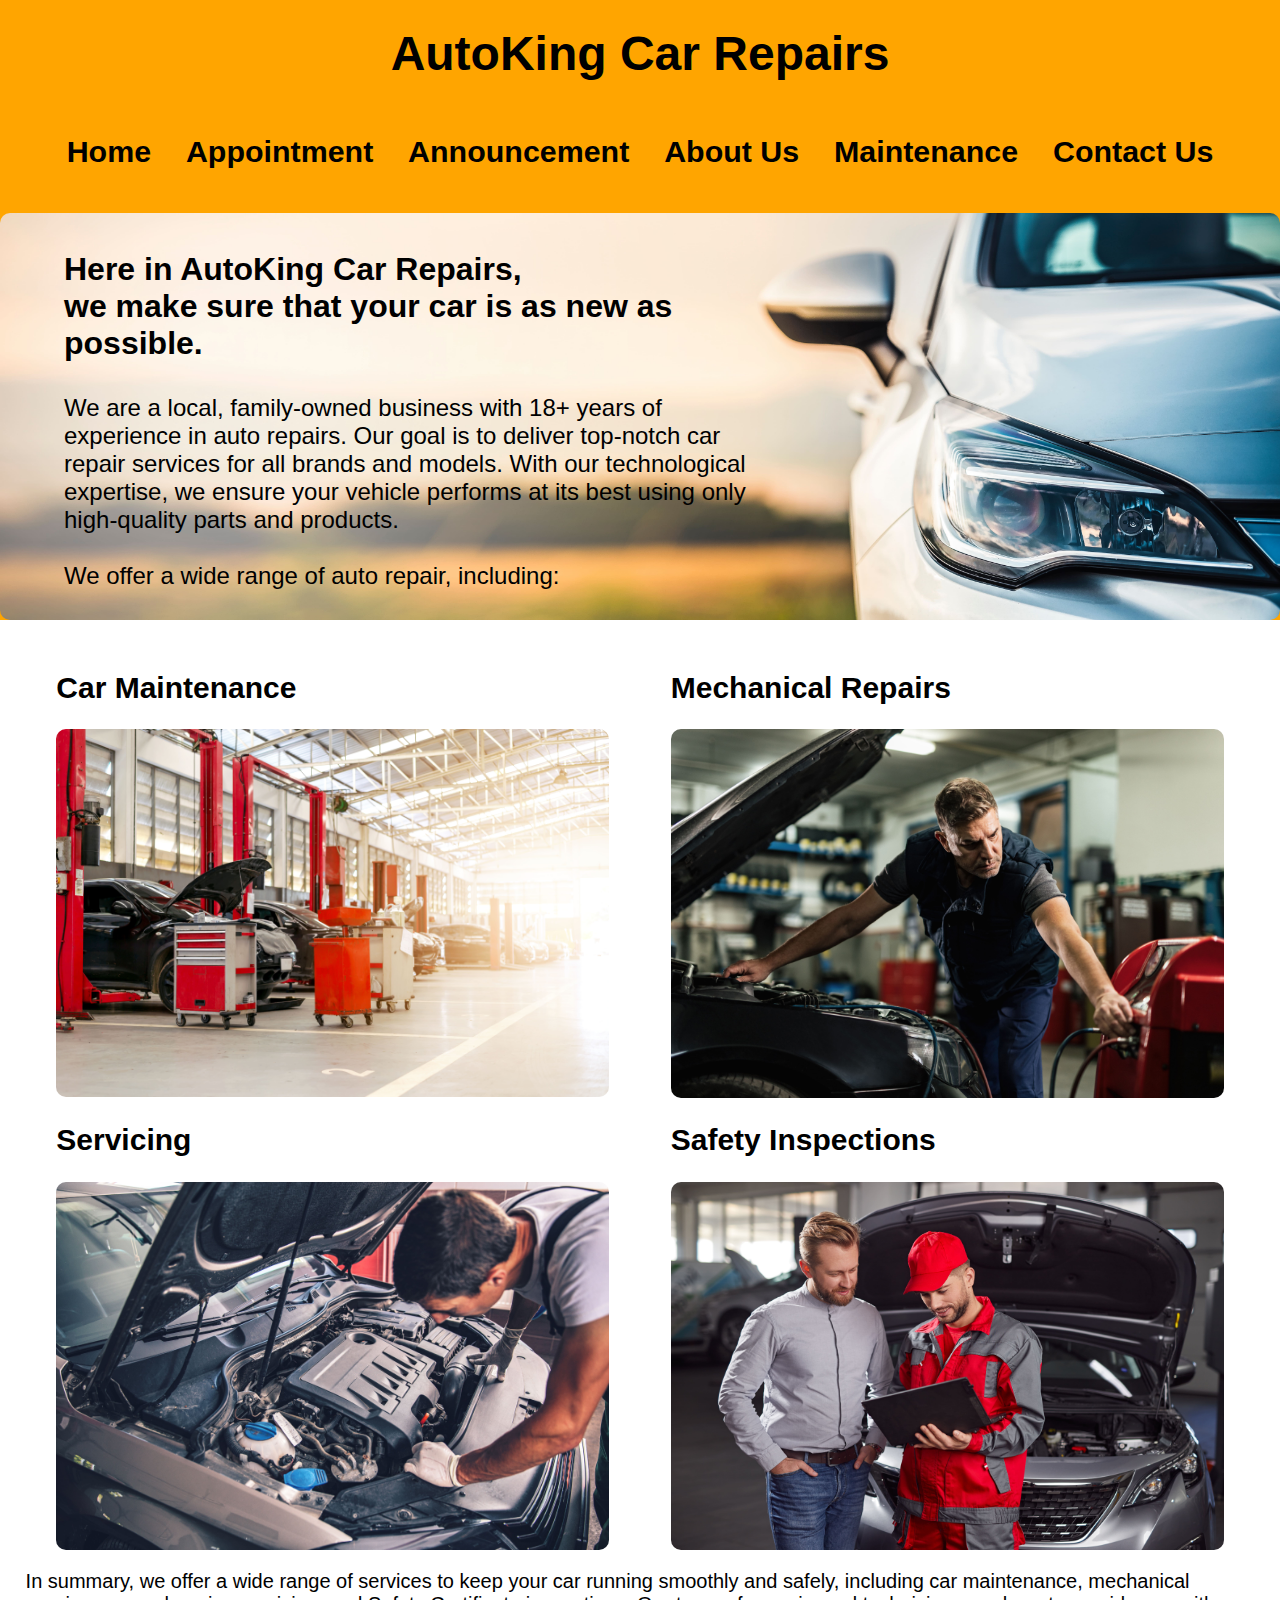
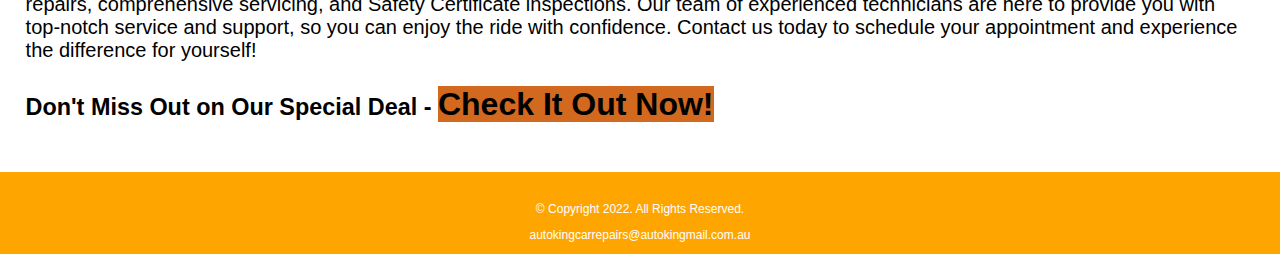
<file: index.html>
<!doctype html>
<!-- This website template was created by: Sally Shue Yan Pang -->
<html lang="en">

<head>
    <title>AutoKing Car Repairs</title>
    <meta charset="utf-8"> 
    <meta name="viewport" content="width=device-width, initial-scale=1">
    <link rel="stylesheet" href="css/styles.css">   
</head>

<body>
    <div id="container">
        <!-- Use the header area for the website name or logo -->
        <header>
            <a href="index.html" style="text-decoration-line: none;color: black;"><h1>AutoKing Car Repairs</h1></a>
        </header>

        <nav> 
            <ul>
                <li><a href="index.html">Home</a></li>
                <li><a href="appointment.html">Appointment</a></li>
                <li><a href="announcement.html">Announcement</a></li>
                <li><a href="about.html">About Us</a></li>
                <li><a href="maintenance.html">Maintenance</a></li>
                <li><a href="contact.html">Contact Us</a></li>
            </ul>
        </nav>


        <p></p>

        <div id="first" class="tablet-desktop">
            <img src="images/AdobeStock_336671223.jpeg" alt="Car">
            <div class="overlay">
              <div id="desktop" class="content">
                <p class="title">Here in AutoKing Car Repairs,<br>
                  we make sure that your car is as new as possible.</p>
                <p>We are a local, family-owned business with 18+ years of experience in auto repairs.
                  Our goal is to deliver top-notch car repair services for all brands and models.
                  With our technological expertise, we ensure your vehicle performs at its best using only high-quality parts and products.<br>
                  <br>We offer a wide range of auto repair, including:</p>
              </div>

              <div id="tablet" class="content">
                <p class="title">Here in AutoKing Car Repairs,<br>
                  we make sure that your car is as new as possible.</p>
                <p>We are a local, family-owned business with 18+ years of experience in auto repairs. We offer a wide range of auto repair, including:</p>
              </div>
            </div>
        </div>

        <!-- Use this nav area to add the main content to the webpage -->
        <main>

            <div class="mobile">
                <p>Here in AutoKing Car Repairs, we offer a wide range of services to keep your car running smoothly and safely, including car maintenance, mechanical repairs, comprehensive servicing, and Safety Certificate inspections.</p>
                
                <h3>April Special - 10% off and Vehicle Servicing Package for $159* are await of you! </h3>
                <p>Schedule your appointment NOW!</p>
                <h2 style="text-align: center;"><a href="appointment.html" style="color: black;text-decoration-line: none;background: chocolate;">BOOK NOW!</a></h2>
            </div>

            <div id="maintenance" class="tablet-desktop">
                <h2>Car Maintenance</h2>
                <a href="index.html"> <img src="images/AdobeStock_221677361.jpeg" alt="Mechanical service"></a>
            </div>
                
            <div id="repair" class="tablet-desktop">
                <h2>Mechanical Repairs</h2>
                <a href="index.html"> <img src="images/AdobeStock_306013010.jpeg" alt="Vehicles in service"></a>
            </div>

            <div id="service" class="tablet-desktop">
                <h2>Servicing</h2>
                <a href="index.html"> <img src="images/AdobeStock_368845723.jpeg" alt="Diagnosis of vehicle"></a>
            </div>

            <div id="inspection" class="tablet-desktop">
                <h2>Safety Inspections</h2>
                <a href="index.html"> <img src="images/AdobeStock_468532382.jpeg" alt="Inspection of vehicle"></a>
            </div>
            
            <div style="clear: both;"></div>
            
            <p class="tablet-desktop">
                In summary, we offer a wide range of services to keep your car running smoothly and safely, including car maintenance, mechanical repairs, comprehensive servicing, and Safety Certificate inspections. 
                Our team of experienced technicians are here to provide you with top-notch service and support, so you can enjoy the ride with confidence. 
                Contact us today to schedule your appointment and experience the difference for yourself!
            </p>

            <p class="tablet-desktop" style = "font-size: 1.17em; font-weight: bolder;" >Don't Miss Out on Our Special Deal - <a href="announcement.html" style="text-decoration-line: none;color: black;background: chocolate;font-size: xx-large;">Check It Out Now!</a></p>
            </div>
            
        </main>

        <!-- Use the footer area to add webpage footer content -->
        <footer><br>
            <p>&copy; Copyright 2022. All Rights Reserved.</p>
            <p><a href="mailto:autokingcarrepairs@autokingmail.com.au">autokingcarrepairs@autokingmail.com.au</a></p>
        </footer>
    </div>

</body> 
</html>
</file>
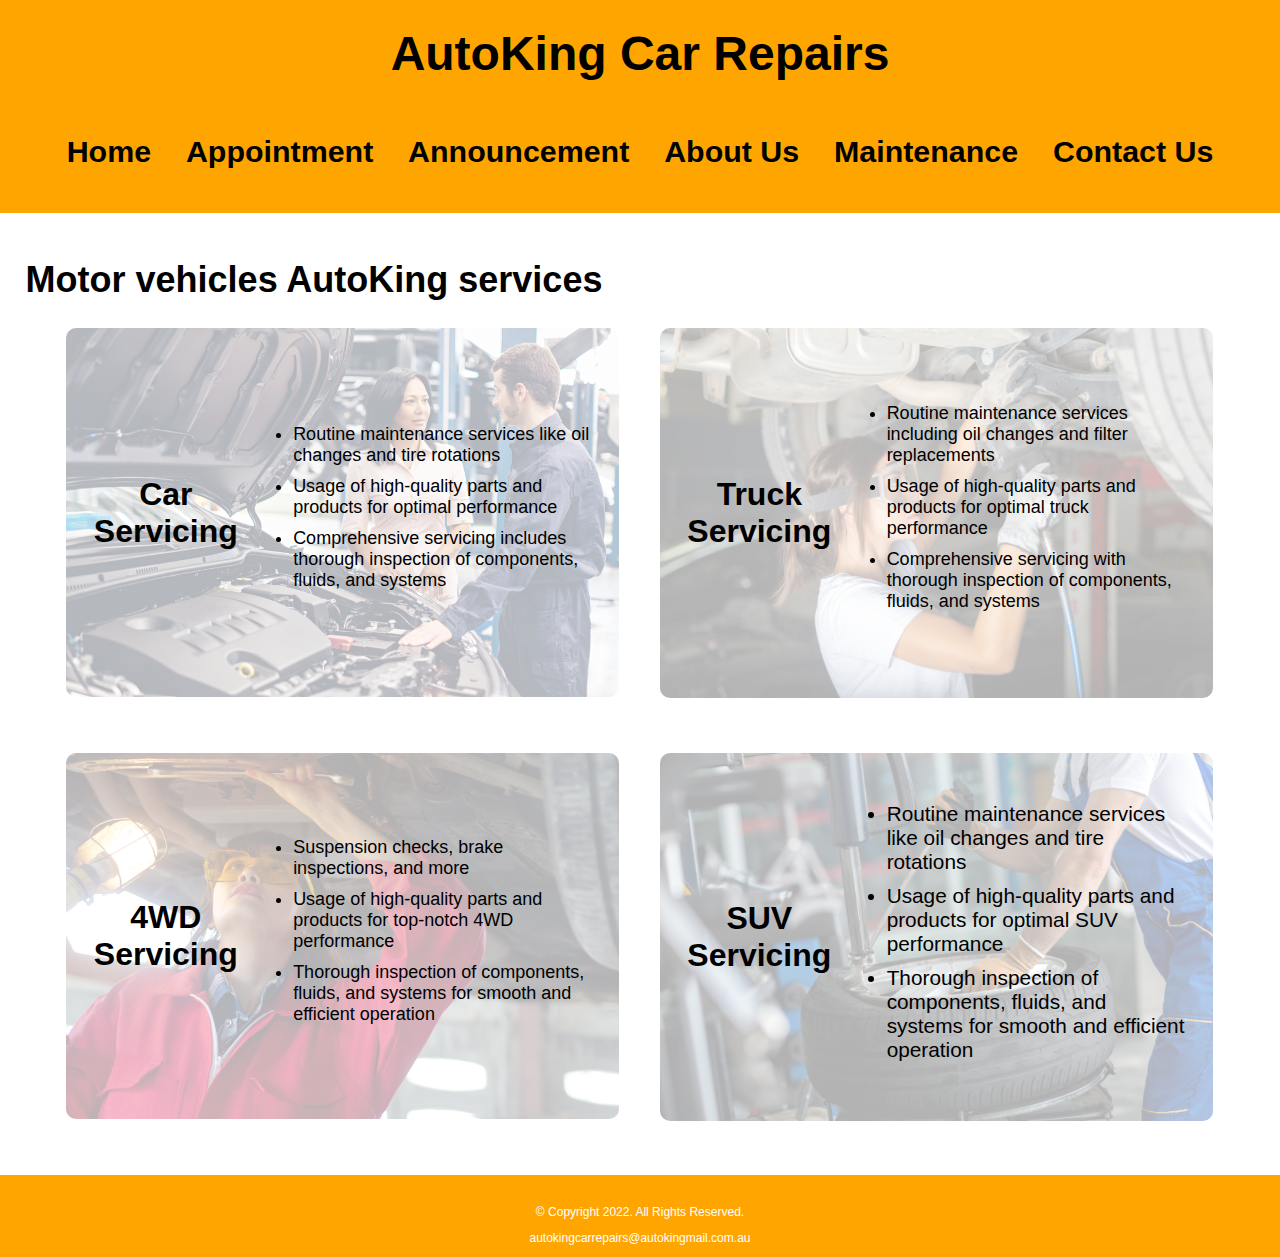
<file: about.html>
<!doctype html>
<!-- This website template was created by: Sally Shue Yan Pang -->
<html lang="en">

<head>
    <title>AutoKing Car Repairs</title>
    <meta charset="utf-8"> 
    <meta name="viewport" content="width=device-width, initial-scale=1">
    <link rel="stylesheet" href="css/styles.css">   
</head>

<body>
    <div id="container">
        <!-- Use the header area for the website name or logo -->
        <header>
            <a href="index.html" style="text-decoration-line: none;color: black;"><h1>AutoKing Car Repairs</h1></a>
        </header>

        <nav> 
            <ul>
                <li><a href="index.html">Home</a></li>  
                <li><a href="appointment.html">Appointment</a></li>
                <li><a href="announcement.html">Announcement</a></li>
                <li><a href="about.html">About Us</a></li>
                <li><a href="maintenance.html">Maintenance</a></li>
                <li><a href="contact.html">Contact Us</a></li>
            </ul>
        </nav>
        
        <p></p> 

        <!-- Use the main area to add main content to the webpage -->
        <main>
            <div id="importance">
                <p></p>
                <h1>Motor vehicles AutoKing services</h1>
            </div>
            
            <div style="clear:left"></div>

            <div id="car">
                
                <div class="image-container">
                    <img class="equip" src="images/AdobeStock_221156484.jpeg" alt="A worker working on front engine">
                    <div class="image-overlay">
                        <h3>Car Servicing</h3>
                        <ul class="tablet-desktop">
                            <li>Routine maintenance services like oil changes and tire rotations</li>
                            <li>Usage of high-quality parts and products for optimal performance</li>
                            <li>Comprehensive servicing includes thorough inspection of components, fluids, and systems</li>
                        </ul>
                    </div>
                </div>
            </div>
            
            <div id="truck">
                <div class="image-container">
                    <img class="equip" src="images/AdobeStock_457284427.jpeg" alt="Car's engine tools" class="round">
                    <div class="image-overlay">
                        <h3>Truck Servicing</h3>
                        <ul class="tablet-desktop">
                            <li>Routine maintenance services including oil changes and filter replacements</li>
                            <li>Usage of high-quality parts and products for optimal truck performance</li>
                            <li>Comprehensive servicing with thorough inspection of components, fluids, and systems</li>
                        </ul>
                    </div>
                </div>
            </div>
            
            <p></p>
            <div id="WD">
                <div class="image-container">
                    <img class="equip" src="images/AdobeStock_577256582.jpeg" alt="Tyre" class="round">
                    <div class="image-overlay">
                        <h3>4WD Servicing</h3>
                        <ul class="tablet-desktop">
                            <li>Suspension checks, brake inspections, and more</li>
                            <li>Usage of high-quality parts and products for top-notch 4WD performance</li>
                            <li>Thorough inspection of components, fluids, and systems for smooth and efficient operation</li>
                        </ul>
                    </div>
                </div>
            </div>
            
            <div id="SUV">
                <div class="image-container">
                    <img class="equip" src="images/AdobeStock_92735087.jpeg" alt="Car in service" class="round">
                    <div class="image-overlay">
                        <h3>SUV Servicing</h3>
                        <ul class="tablet-desktop">
                            <li>Routine maintenance services like oil changes and tire rotations</li>
                            <li>Usage of high-quality parts and products for optimal SUV performance</li>
                            <li>Thorough inspection of components, fluids, and systems for smooth and efficient operation</li>
                        </ul>
                    </div>
                </div>
            </div>
            
            
            <div style="clear: both;"></div>
         </main>

        <!-- Use the footer area to add webpage footer content -->
        <footer><br>
            <p>&copy; Copyright 2022. All Rights Reserved.</p>
            <p><a href="mailto:autokingcarrepairs@autokingmail.com.au">autokingcarrepairs@autokingmail.com.au</a></p>
        </footer>
    </div>
</body> 
</html>
</file>
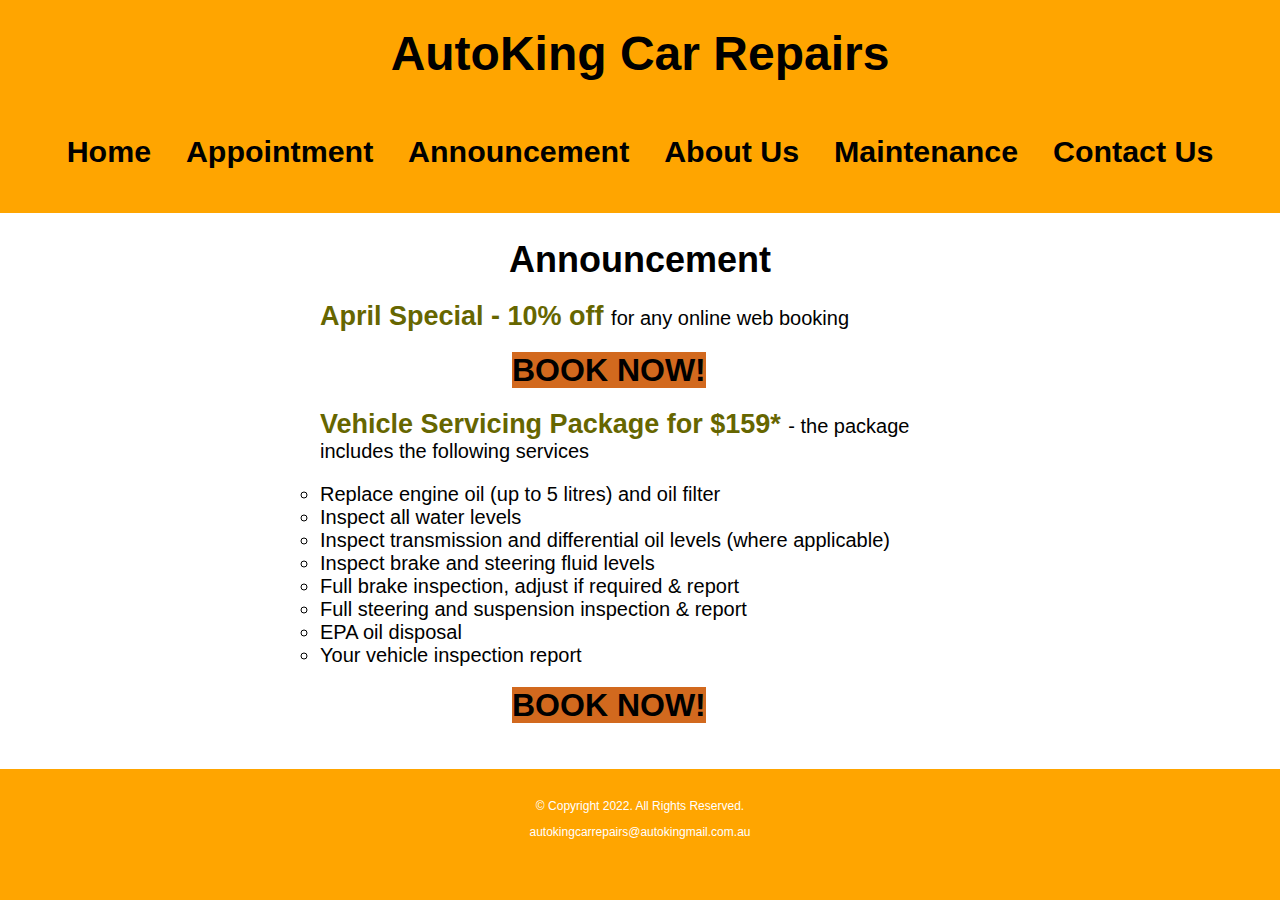
<file: announcement.html>
<!doctype html>
<!-- This website template was created by: Sally Shue Yan Pang -->
<html lang="en">

<head>
    <title>AutoKing Car Repairs</title>
    <meta charset="utf-8"> 
    <meta name="viewport" content="width=device-width, initial-scale=1">
    <link rel="stylesheet" href="css/styles.css">   
</head>

<body>
    <div id="container">
        <!-- Use the header area for the website name or logo -->
        <header>
            <a href="index.html" style="text-decoration-line: none;color: black;"><h1>AutoKing Car Repairs</h1></a>
        </header>

        <nav> 
            <ul>
                <li><a href="index.html">Home</a></li>  
                <li><a href="appointment.html">Appointment</a></li>
                <li><a href="announcement.html">Announcement</a></li>
                <li><a href="about.html">About Us</a></li>
                <li><a href="maintenance.html">Maintenance</a></li>
                <li><a href="contact.html">Contact Us</a></li>
            </ul>
        </nav>

        <p></p>

        <main>
            <div id="announcement">
                <h1>Announcement</h1>

                <ul>
                    <p><span class="action">April Special - 10% off </span></a>for any online web booking</p>
                    <p><a href="appointment.html">BOOK NOW!</a></p>
                
                    <li class="mobile"><p><span class="action">Vehicle Servicing Package for $159* </span></a></p>
                    <li class="tablet-desktop"><p><span class="action">Vehicle Servicing Package for $159* </span></a> - the package includes the following services</p>
                        <ul class="tablet-desktop">
                            <li>Replace engine oil (up to 5 litres) and oil filter</li>
                            <li>Inspect all water levels</li>
                            <li>Inspect transmission and differential oil levels (where applicable)</li>
                            <li>Inspect brake and steering fluid levels</li>
                            <li>Full brake inspection, adjust if required & report</li>
                            <li>Full steering and suspension inspection & report</li>
                            <li>EPA oil disposal</li>
                            <li>Your vehicle inspection report</li>
                        </ul>
                    </li>
                    <p><a href="appointment.html">BOOK NOW!</a></p>
                <div style="text-align: center">
                </ul>

            </div>
        </main>

        <!-- Use the footer area to add webpage footer content -->
        <footer><br>
            <p>&copy; Copyright 2022. All Rights Reserved.</p>
            <p><a href="mailto:autokingcarrepairs@autokingmail.com.au">autokingcarrepairs@autokingmail.com.au</a></p>
        </footer>
    </div>

</body> 
</html>
</file>
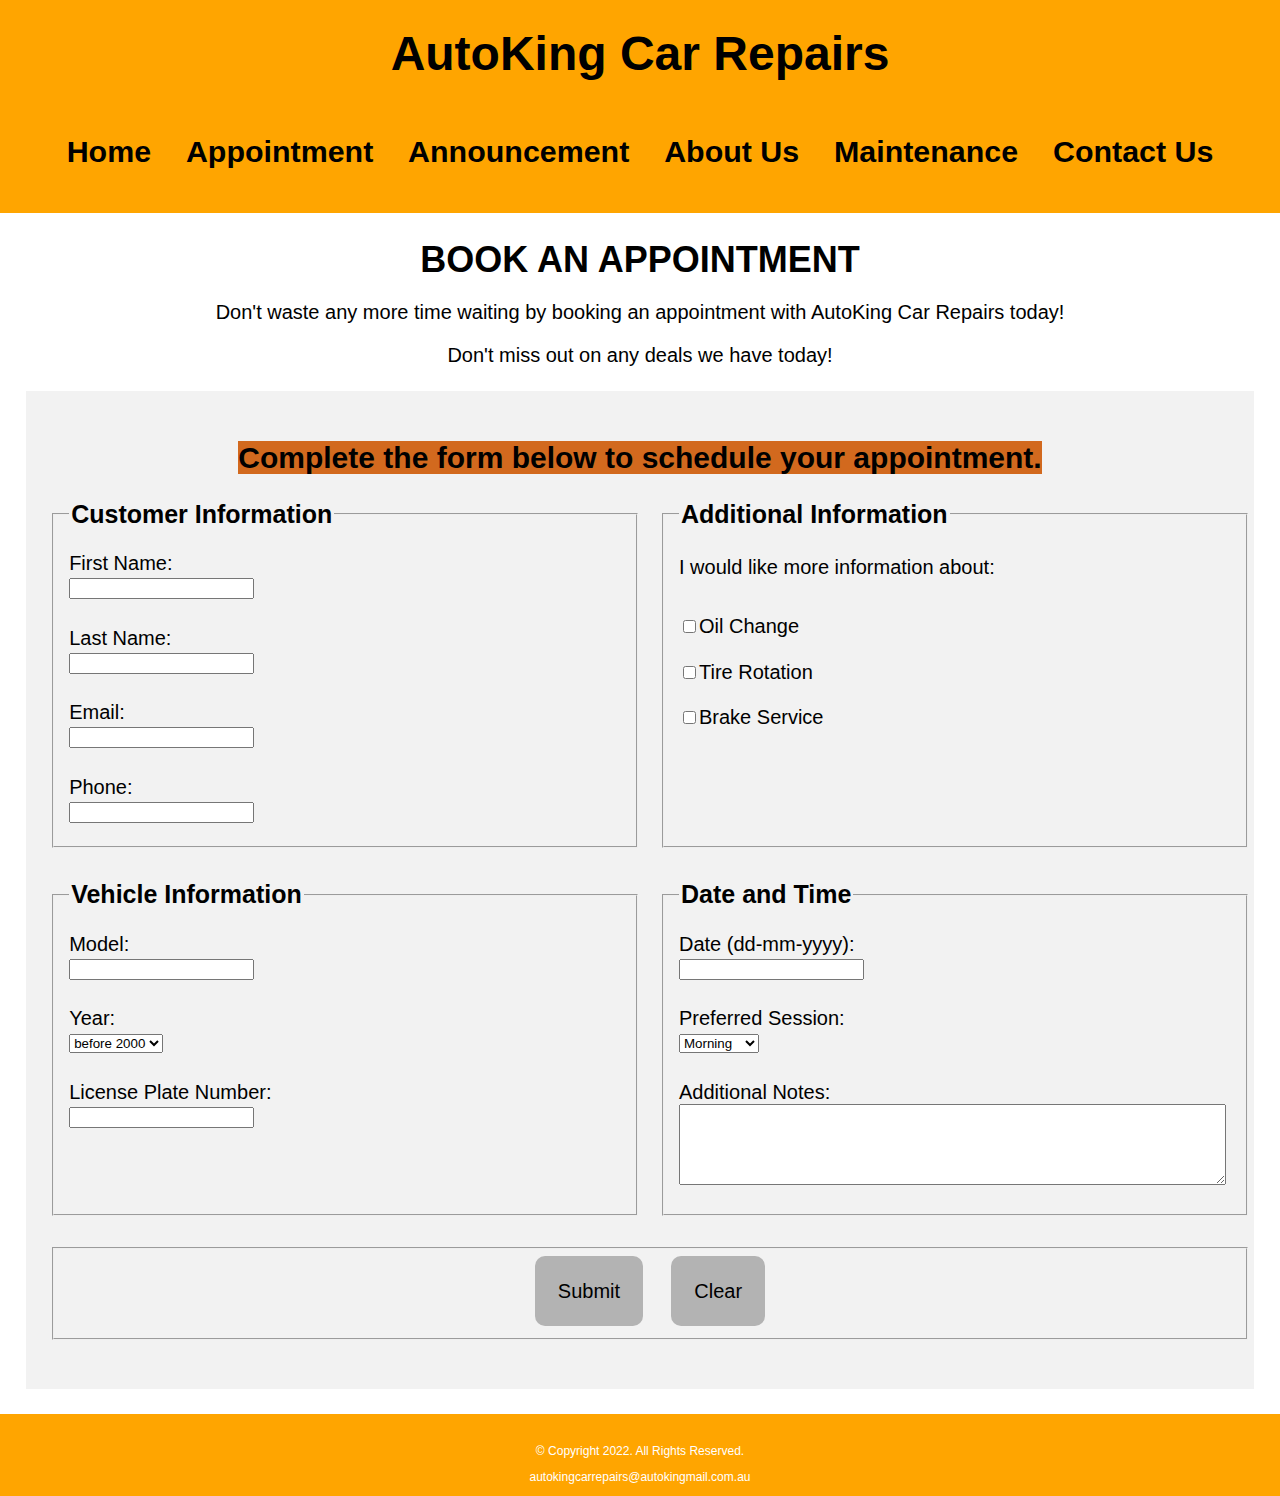
<file: appointment.html>
<!doctype html>
<!-- This website template was created by: Sally Shue Yan Pang -->
<html lang="en">

<head>
    <title>AutoKing Car Repairs</title>
    <meta charset="utf-8"> 
    <meta name="viewport" content="width=device-width, initial-scale=1">
    <link rel="stylesheet" href="css/styles.css">   
    <script src="Form/script.js"></script> <!-- Link JavaScript to HTML -->

</head>

<body>
    <div id="container">
        <!-- Use the header area for the website name or logo -->
        <header>
            <a href="index.html" style="text-decoration-line: none;color: black;"><h1>AutoKing Car Repairs</h1></a>
        </header>

        <nav> 
            <ul>
                <li><a href="index.html">Home</a></li>  
                <li><a href="appointment.html">Appointment</a></li>
                <li><a href="announcement.html">Announcement</a></li>
                <li><a href="about.html">About Us</a></li>
                <li><a href="maintenance.html">Maintenance</a></li>
                <li><a href="contact.html">Contact Us</a></li>
            </ul>
        </nav>


        <p></p> 

        <main>
            <div id="appoinment">
                <h1>BOOK AN APPOINTMENT</h1>
                <p>Don't waste any more time waiting by booking an appointment with AutoKing Car Repairs today!</p>
                <p class="tablet-desktop">Don't miss out on any deals we have today! 
            </div>
            
            <div id="form">
                <h2><a>Complete the form below to schedule your appointment.</a></h2> 
                <form class="form-grid" name="myForm" method= "POST" action="Form/submitted.html" onsubmit="return validateForm()"> 
                    <!-- Start Form -->
                    <fieldset>
                        <legend>Customer Information</legend> 
                        <label for="fName">First Name:</label>
                        <input type="text" name="fName" id="fName">
                        <label for="lName">Last Name:</label>
                        <input type="text" name="lName" id="lName"> 
                        <label for="email">Email:</label>
                        <input type="email" name="email" id="email">
                        <label for="phone">Phone: </label>
                        <input type="tel" id="phone" name= "phone">
                    </fieldset>

                    <fieldset>
                        <legend>Additional Information</legend> <p>I would like more information about:</p>
                        <label for="grpfit"><input type="checkbox" name="interest" id="grpfit" value="Group Fitness">Oil Change</label>
                        <label for="prtrain"><input type="checkbox" name="interest" id="prtrain" value="Personal Training">Tire Rotation</label>
                        <label for="nutr"><input type="checkbox" name="interest" id="nutr" value="Nutrition">Brake Service</label> 
                    </fieldset>

                    <fieldset>
                        <legend>Vehicle Information</legend>
                        <label for="model">Model:</label>
                        <input type="text" name="model" id="model">
                        <label for="year">Year:</label>
                        <select name="year" id="year">
                            <option value="earlier">before 2000</option>
                            <option value="first">2000-2010</option>
                            <option value="second">2011-2020</option>
                            <option value="third">2021-2023</option>   
                        </select>
                        <label for="lPlateNum">License Plate Number:</label>
                        <input type="tel" name="lPlateNum" id="lPlateNum">
                    </fieldset>

                    <fieldset>
                        <legend>Date and Time</legend>
                        <label for="date">Date (dd-mm-yyyy):</label>
                        <input type="tel" name="date" id="date">

                        <label for="availability">Preferred Session:</label>
                        <select name="availability" id="availability">
                            <option value="morning">Morning</option>
                            <option value="afternoon">Afternoon</option>
                            <option value="evening">Evening</option>   
                        </select>
                        <label for="questions"> Additional Notes:</label>
                        <textarea id="questions"  name="questions" rows="5" cols="35"></textarea>		
                    </fieldset>

                    <fieldset style="  grid-column: 1 / span 2;">
                        <div style="text-align: center;">
                            <input type="submit" id="submit" value ="Submit" class="btn">
                            &nbsp;&nbsp;&nbsp;
                            <input type="reset" id="clear" value="Clear" class="btn">
                        </div>
                    </fieldset>
                </form> 
            </div>
        </main>

        <!-- Use the footer area to add webpage footer content -->
        <footer><br>
            <p>&copy; Copyright 2022. All Rights Reserved.</p>
            <p><a href="mailto:autokingcarrepairs@autokingmail.com.au">autokingcarrepairs@autokingmail.com.au</a></p>
        </footer>
    </div>
</body> 
</html>
</file>
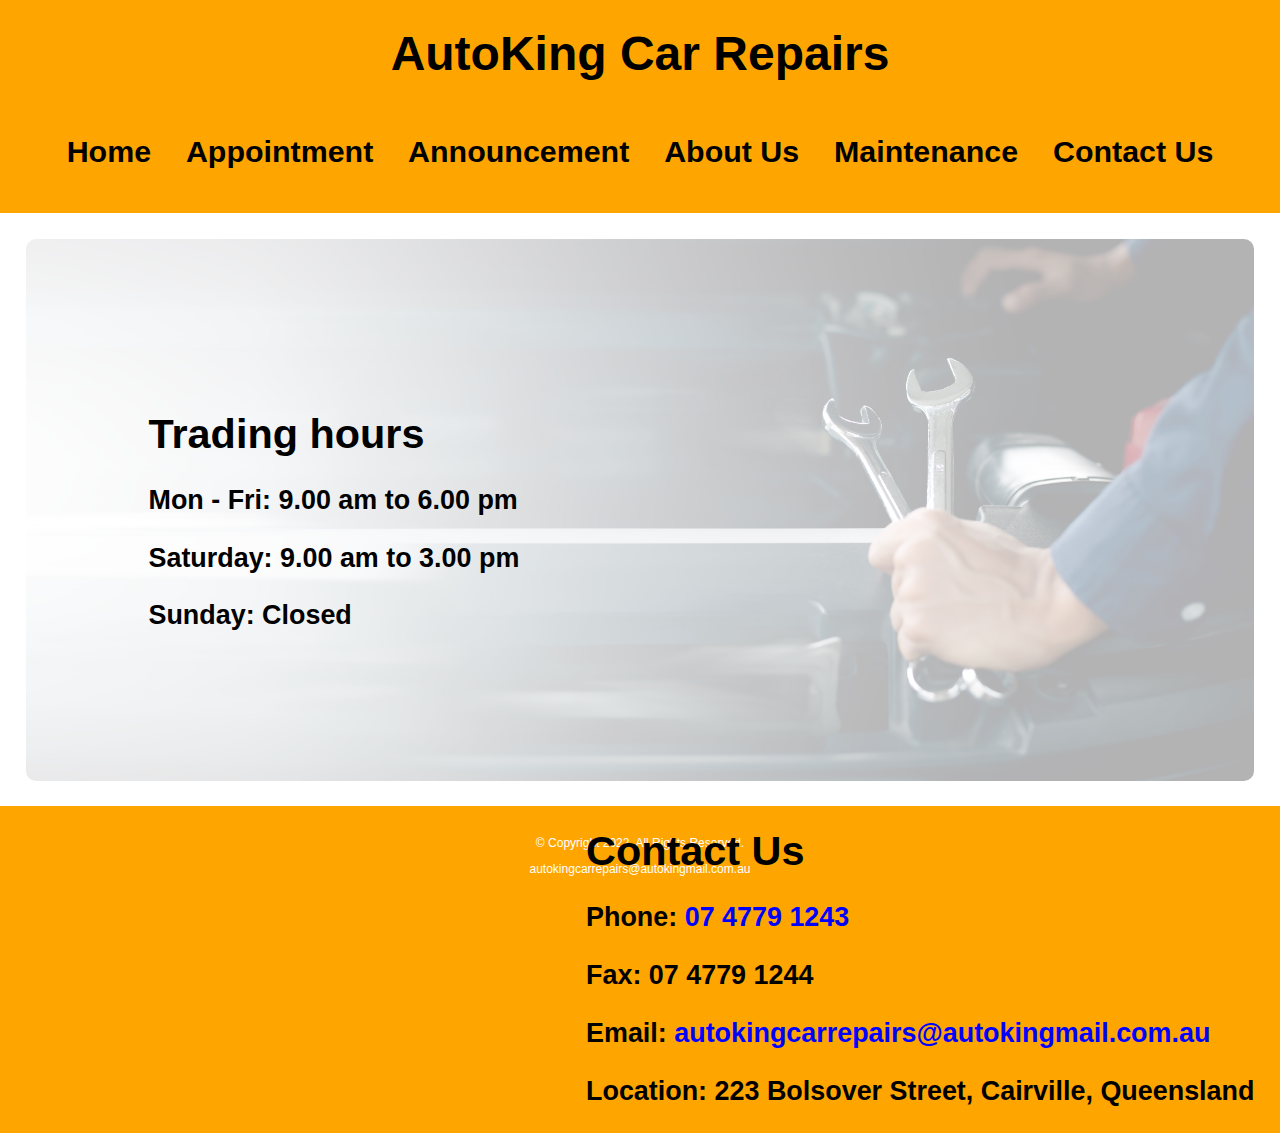
<file: contact.html>
<!doctype html>
<!-- This website template was created by: Sally Shue Yan Pang -->
<html lang="en">

<head>
    <title>AutoKing Car Repairs</title>
    <meta charset="utf-8"> 
    <meta name="viewport" content="width=device-width, initial-scale=1">
    <link rel="stylesheet" href="css/styles.css">   
</head>

<body>
    <div id="container">
        <!-- Use the header area for the website name or logo -->
        <header>
            <a href="index.html" style="text-decoration-line: none;color: black;"><h1>AutoKing Car Repairs</h1></a>
        </header>

        <nav> 
            <ul>
                <li><a href="index.html">Home</a></li>  
                <li><a href="appointment.html">Appointment</a></li>
                <li><a href="announcement.html">Announcement</a></li>
                <li><a href="about.html">About Us</a></li>
                <li><a href="maintenance.html">Maintenance</a></li>
                <li><a href="contact.html">Contact Us</a></li>
            </ul>
        </nav>


        <p></p>

        <main>
            <!-- Profile Image -->   
            <div id="profile" class="tablet-desktop">
                <img src="images/AdobeStock_403970784.jpeg" alt="Blurry picture of service centre">
                <div>
                <div id="operation">
                    <h1>Trading hours</h1>
                    <h3>Mon - Fri: 9.00 am to 6.00 pm</h3>
                    <h3>Saturday: 9.00 am to 3.00 pm</h3>
                    <h3>Sunday: Closed</h3>
                    <h3></h3>

                </div>
                <div id="contact" class="tablet-desktop">
                    <h1>Contact Us</h1>
                    <h3>Phone: <a href="tel:+0747791243">07 4779 1243</a></h3>
                    <h3>Fax: 07 4779 1244</h3>
                    <h3>Email: <a href="mailto:autokingcarrepairs@autokingmail.com.au">autokingcarrepairs@autokingmail.com.au</a></h3>
                    <h3>Location: 223 Bolsover Street, Cairville, Queensland</h3>
                </div>
                </div>
            </div>
            

            <div class="mobile" style="font-size: initial;">

                <h2>Trading hours</h2>
                <ul class="hours">
                    <h4>Mon - Fri: 9.00 am to 6.00 pm</h4>
                    <h4>Saturday: 9.00 am to 3.00 pm</h4>
                    <h4>Sunday: Closed</h4>
                </ul>

                <h2>Contact Us</h2>
                <ul class="hours">
                    <h4>Phone: <a href="tel:+0747791243">07 4779 1243</a></h4>
                    <h4>Fax: 07 4779 1244</h4>
                    <h4>Email: <a href="mailto:autokingcarrepairs@autokingmail.com.au">autokingcarrepairs@autokingmail.com.au</a></h4>
                    <h4>Location: 223 Bolsover Street, Cairville, Queensland</h4>
                </ul>

            </div>
        </main>

        <div style="clear:left"></div>

        <!-- Use the footer area to add webpage footer content -->
        <footer><br>
            <p>&copy; Copyright 2022. All Rights Reserved.</p>
            <p><a href="mailto:autokingcarrepairs@autokingmail.com.au">autokingcarrepairs@autokingmail.com.au</a></p>
        </footer>
    </div>

</body> 
</html>
</file>
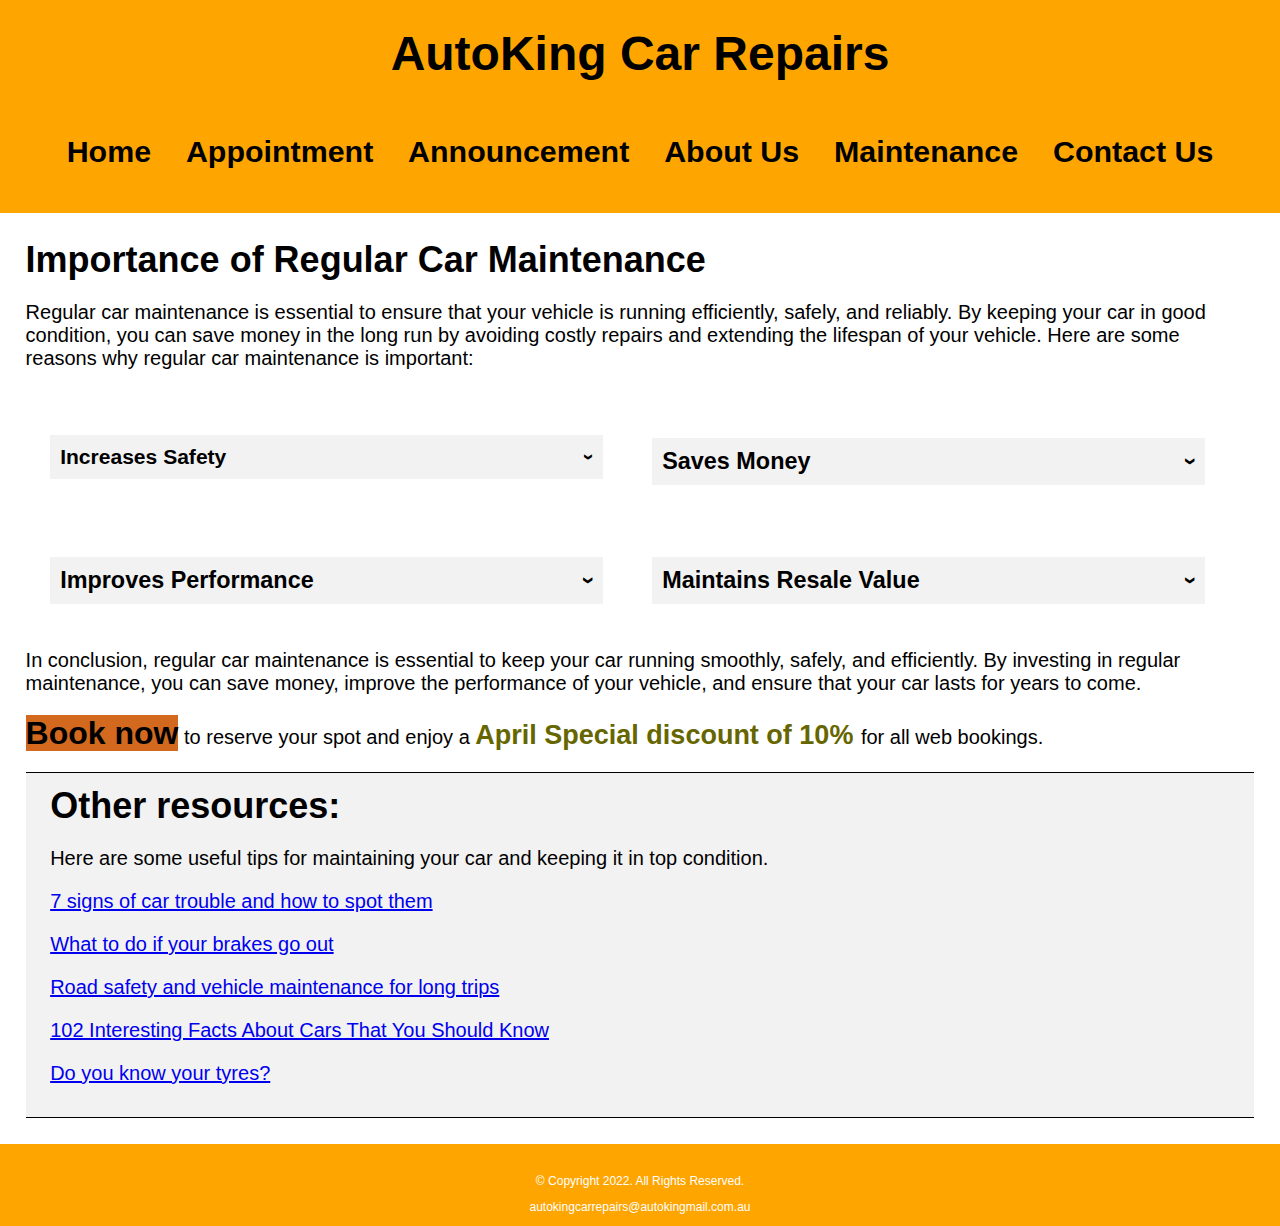
<file: maintenance.html>
<!doctype html>
<!-- This website template was created by: Sally Shue Yan Pang -->
<html lang="en">

<head>
    <title>AutoKing Car Repairs</title>
    <meta charset="utf-8"> 
    <meta name="viewport" content="width=device-width, initial-scale=1">
    <link rel="stylesheet" href="css/styles.css">   
</head>

<body>
    <div id="container">
        <!-- Use the header area for the website name or logo -->
        <header>
            <a href="index.html" style="text-decoration-line: none;color: black;"><h1>AutoKing Car Repairs</h1></a>
        </header>

        <nav> 
            <ul>
                <li><a href="index.html">Home</a></li>  
                <li><a href="appointment.html">Appointment</a></li>
                <li><a href="announcement.html">Announcement</a></li>
                <li><a href="about.html">About Us</a></li>
                <li><a href="maintenance.html">Maintenance</a></li>
                <li><a href="contact.html">Contact Us</a></li>
            </ul>
        </nav>

        <p></p> 

        <!-- Use the main area to add main content to the webpage -->
        <main>
            <h1>Importance of Regular Car Maintenance</h1>
            <div id="importance" class="tablet-desktop"> 
                
                <p>Regular car maintenance is essential to ensure that your vehicle is running efficiently, safely, and reliably. 
                    By keeping your car in good condition, you can save money in the long run by avoiding costly repairs and extending the lifespan of your vehicle. 
                    Here are some reasons why regular car maintenance is important:</p>
            </div>
            
            <div style="clear:left"></div>

            <div id="tablet" class="tablet-desktop">
                <div id="safety" style="font-size: large;">
                    <h3 class="accordion-header">Increases Safety <span class="accordion-arrow">&#8250;</span></h3>
                    <div class="accordion-content">
                        <ul>
                            <li>Regular car maintenance helps to keep you and your passengers safe on the road.</li>
                            <li>Faulty brakes, worn tires, and other mechanical problems can lead to accidents, putting you and others at risk.</li>
                        </ul>
                        <hr class="accordion-line">
                    </div>
                </div>
                  
                <div id="money">
                    <h3 class="accordion-header">Saves Money <span class="accordion-arrow">&#8250;</span></h3>
                    <div class="accordion-content">
                        <ul>
                            <li>Preventative maintenance is more cost-effective than repairing major issues that could have been prevented with regular maintenance.</li>
                            <li>Regular oil changes, for example, can prevent engine damage and prolong the life of your vehicle.</li>
                        </ul>
                        <hr class="accordion-line">
                    </div>
                </div>
                
                <div id="performance">
                    <h3 class="accordion-header">Improves Performance <span class="accordion-arrow">&#8250;</span></h3>
                    <div class="accordion-content">
                        <ul>
                            <li>Regular car maintenance can improve the performance of your vehicle, including fuel efficiency, acceleration, and handling.</li>
                            <li>Simple tasks like replacing air filters and checking tire pressure can make a big difference in the overall performance of your car.</li>
                        </ul>
                        <hr class="accordion-line">
                    </div>
                </div>
          
                  
                <div id="resale">
                    <h3 class="accordion-header">Maintains Resale Value <span class="accordion-arrow">&#8250;</span></h3>
                    <div class="accordion-content">
                        <ul>
                            <li>If you plan on selling your car in the future, regular maintenance can help maintain its resale value.</li>
                            <li>A well-maintained vehicle will be more attractive to potential buyers, and they will be more likely to pay a higher price for a car that has been properly cared for.</li>
                        </ul>
                        <hr class="accordion-line">
                    </div>
                </div>

                <script src="dropdown.js"></script>
            </div>
            <div style="clear: both;"></div>

            <div id="maintenancepage" class="mobile"> 
                <h4>&#x2022; Increases Safety</h4>
                <h4>&#x2022; Saves Money</h4>
                <h4>&#x2022; Improves Performance</h4>
                <h4>&#x2022; Maintains Resale Value</h4>
            
                <p><span class="action"><a href="appointment.html" style="text-decoration-line: none;color: black;background: chocolate;font-size: xx-large;">Book now</span></a> to reserve your spot and enjoy a <span class="action">April Special discount of 10% </span> for all web bookings.</p>

            </div>

            <div id="conclusion" class="tablet-desktop">
                <p>In conclusion, regular car maintenance is essential to keep your car running smoothly, safely, and efficiently. By investing in regular maintenance, you can save money, improve the performance of your vehicle, and ensure that your car lasts for years to come.</p>
            </div>

            <div id="promote" class="tablet-desktop">
                <p><span class="action"><a href="appointment.html" style="text-decoration-line: none;color: black;background: chocolate;font-size: xx-large;">Book now</span></a> to reserve your spot and enjoy a <span class="action">April Special discount of 10% </span> for all web bookings.</p>
            </div>

            <div id="resources" class="tablet-desktop">
                <h1>Other resources:</h1>

                <p>Here are some useful tips for maintaining your car and keeping it in top condition.</p>
                    <dl>
                        <dt><a href="https://rac.com.au/car-motoring/info/7-signs-of-car-trouble">7 signs of car trouble and how to spot them</a></p></dt>
                        
                        <dt><a href="https://www.allstate.com/resources/car-insurance/what-to-do-if-brakes-fail">What to do if your brakes go out</a></p></dt>
                        
                        <dt><a href="https://www.qld.gov.au/transport/safety/holiday-travel/long-trips">Road safety and vehicle maintenance for long trips</a></p></dt>

                        <dt><a href="https://thefactfile.org/car-facts/">102 Interesting Facts About Cars That You Should Know</a></p></dt>
                        
                        <dt><a href="https://www.ract.com.au/cars-and-driving/related-articles/do-you-know-your-tyres">Do you know your tyres?</a></p></dt>
                    </dl>
            </div>
            

         </main>

        <!-- Use the footer area to add webpage footer content -->
        <footer><br>
            <p>&copy; Copyright 2022. All Rights Reserved.</p>
            <p><a href="mailto:autokingcarrepairs@autokingmail.com.au">autokingcarrepairs@autokingmail.com.au</a></p>
        </footer>
    </div>
</body> 
</html>
</file>
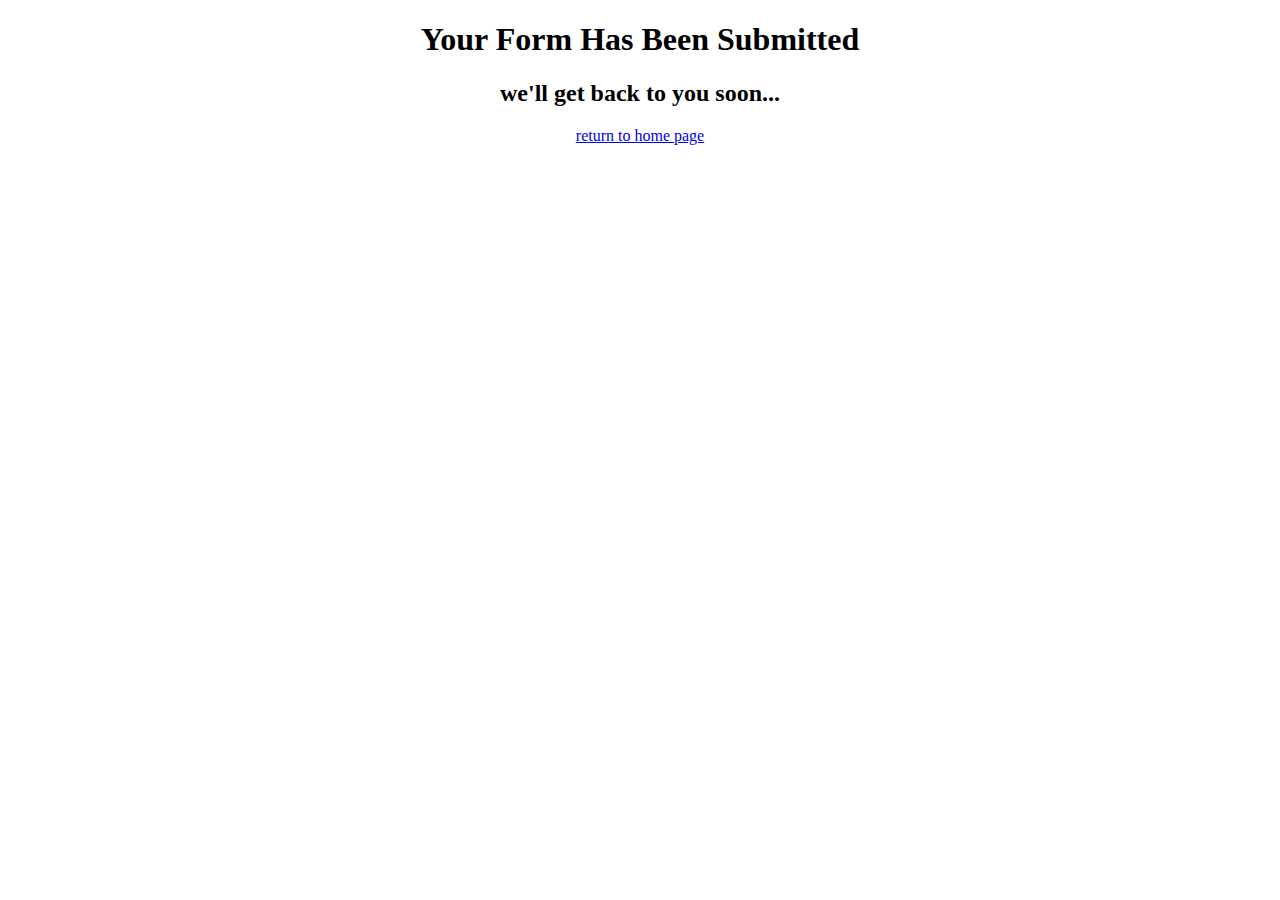
<file: Form/submitted.html>
<!doctype html> 
<html>
<head>
    <meta charset="utf-8">
    <title>Your Form Has Been Submitted</title>
</head>

<body style="text-align: center;">
    <h1>Your Form Has Been Submitted</h1>
    <h2>we'll get back to you soon...</h2> 
    <p><a href="../index.html">return to home page</a></p>
</body> 
</html>
</file>
<file: css/styles.css>
/*   
Author:  Sally Shue Yan Pang
Date:   15 May 2023
File Name: styles.css     
*/  

body, header, nav, main, footer, h1, div,  img, ul {   
	margin: 0;  
	padding: 0;
	border: 0;    
}

body {   
    background-color: orange;   /* Set the background colour */
}   

header {   
    margin-top: 2%;
    margin-bottom: 1%;
    text-align: center;
    font-family: "Gill Sans", sans-serif;
    font-size: x-large;
}


/* Style rules for mobile viewport */ 
header {
	top: 0;
	background-color: orange;
}

.accordion-header {
    cursor: pointer;
    padding: 10px;
    background-color: #f2f2f2;
    margin-bottom: 0;
    display: flex;
    align-items: center;
    justify-content: space-between;
}

.accordion-content {
    padding: 10px;
    display: none;
    font-size: initial;
    padding-bottom: 3%;
}

.accordion-arrow {
    transform: rotate(90deg);
}

.accordion-expanded .accordion-arrow {
    transform: rotate(0deg);
}

.accordion-line {
    border: none;
    border-top: 1px solid #ccc;
    margin: 10px 0;
  }


/* Style rules for hamburger menu */
.mobile-nav a.menu-icon{
	display: block;
	position: absolute;
	right: 0;
	top: 0;
	
}

nav {
    font-family:  sans-serif;
    padding: 1%; 
    margin-bottom: 1%;
}

nav ul{
    list-style-type: none;
    text-align: center;
}

nav li { 
    font-size: 1.5em;
    font-weight: bold;
    border-top: 1px solid #fff;
}

nav ul li a:hover {
    background-color: white;
    border-radius: 10px; 
}

nav li a{
    display: block;
    color: black;
    text-align: center;
    padding-top: 0.5em;
    padding-bottom: 0.5em;
    padding-left: 0.5em;
    padding-right: 0.5em;
    text-decoration: none;
    font-family: sans-serif;
}

/* Show mobile class, hide tablet-desktop class */ 
.mobile {
    display: block; 
}
    
.tablet-desktop, #menu-links {
	display: none;
}

nav li:last-child a { /*remove from last item*/
    border:none;
}

nav:after { /*float clearing*/
    content: '';
    clear:left;
    display:block;
}

img {
    max-width: 100%;
    display: block;
    border-radius: 10px; 
}

main {
    clear:left;
    background-color: #fff; 
    padding: 2%; 
    font-size: 1.25em;
    font-family: sans-serif;
}

.mobile h3 {
	text-shadow: 5px 5px 8px #ccc;  
}	

.hours {
    margin-left: 10%;
}

.tel-link {
    background-color: #404040; padding: 2%;
    margin: 0 auto;
    width: 80%;
    text-align: center;
    border-radius: 5px; 
}

.tel-link a {
    color: #fff;
    text-decoration: none; 
    font-size: 1.5em; 
    display: block;
}

#form {
    margin-top: 2%;
    background-color: #f2f2f2;
    padding: 2%; 
}

#form h2 {
    text-align: center;
}
    
/* Style rules for form elements */ 
fieldset, input, select, textarea {
    margin-bottom: 2%; 
}
    
fieldset legend { font-weight: bold;
    font-size: 1.25em; 
}
    
label {
    display: block;
    padding-top: 3%; 
}
    
form #submit, form #clear {
    margin: 0;
    border: none;
    display: inline-block;
    padding: 2%;
    background-color: #b3b3b3;
    font-size: 1em;
    border-radius: 10px;
}

footer p { 
    font-size: 0.75em; 
    text-align: center; 
    color: #fff; 
    padding: 0 1em; 
    font-family: sans-serif;
} 
   
footer p a {
    color: #fff;  /* Sets the link colour */
    text-decoration: none;
    font-family: sans-serif;
}  


#questions {
    width: 98%;
}

#appoinment {
    text-align: center;
}

#form h2 a{
    background-color: chocolate;
    text-decoration: none;
    color: black;
}

.action {   
    font-size: 1.35em;    
    color: #666600;    
    font-weight: bold;  
}    

#resources {
	clear: left;
	border-top: 1px solid #000;
	border-bottom: 1px solid #000;
	background-color: #f2f2f2;
	padding: 1% 2%;
}


.image-container {
    position: relative;
    padding-block: 5%;
}

.image-overlay {
    position: absolute;
    top: 0;
    left: 0;
    width: 100%;
    height: 100%;
    background-color: rgba(255, 255, 255, 0.7); 
    align-items: center;
    justify-content: center;
    color: black;
}

.image-overlay h3 {
    font-size: xx-large;
    text-align: center;
    padding-top: 25%;
}

.image-overlay ul {
    padding: 5%;
}

.image-overlay li {
    margin-bottom: 10px;
}

.round{
    border-radius: 8px;
}

#announcement p a{
    font-size: 1.5rem;
    font-weight: bolder;
    background-color: chocolate;
    text-decoration: none;
    color: black;
}

#first h1{
    padding-right: 20%;
    font-size: xx-large;
    font-family: sans-serif;
}

#first {
    position: relative;
  }
  

#first .overlay {
    position: absolute;
    top: 0;
    left: 0;
    width: 100%;
    height: 100%;
    display: flex;
    align-items: center;
    justify-content: center;
}


#car, #truck, #WD, #SUV ul li{   
    font-size: 1.2rem;
} 


/* Media Query for Tablet Viewport */
@media screen and (min-width: 630px) { 
    /* Tablet Viewport: Show tablet-desktop class, hide mobile class */ 
	.tablet-desktop{
		display: block;   
	}

    .tablet-desktop #tablet{
		display: block;   
	}

    .tablet-desktop #desktop{
        display: none;   
    }

	.mobile, mobile-nav, .mobile-nav a.menu-icon{   
		display: none;   
	}
   
    header {
        position: static;
        padding-bottom: 1%; 
    }

     /* Tablet Viewport: Style rules for nav area */
	nav li {  
		border-top: none;
		display: inline-block; 
	}

    nav ul li a:hover {
        background-color: white;
    }    
	
	nav li:last-child {
		border-right: none;
	}
	
	nav li a {
		padding: 0.5em 0.5em;	
        display:block;
	}
    /* Tablet Viewport: Style rule for form element */ 
    form {
        width: 70%;
        margin: 0 auto; 
    }

    #car, #truck, #WD, #SUV ul li{   
        font-size: 1.3rem;
    } 
    
    #car, #truck, #WD, #SUV{   
        font-size: large;
    }  

    #announcement h1{
        text-align: center;
    }
    
    #announcement ul{
        margin: auto;
        width: 640px; 
    }
    
    #announcement h3 a{
        text-align: center;
        background-color: chocolate;
        text-decoration: none;
        color: black;
    }

    #announcement p a{
        font-size: 1.5rem;
        font-weight: bolder;
        margin:0 38%;
        background-color: chocolate;
        text-decoration: none;
        color: white;
    }

    .image-overlay {
        width: auto;
        display: flex;  
    }

    .image-overlay h3 {
        padding: 10%;
    }

    #first .overlay .content {
        padding-right: 40%;
        margin-left: 5%;
        font-family: sans-serif;
    }

    #first .overlay .content .title {
        font-size: 1.5em;
        font-weight: bolder;
    }
    
    #profile {
        position: relative;
    }
    
    #profile img {
        width: 100%;
        height: auto;
    }
    
    #profile > div {
        position: absolute;
        top: 0;
        left: 0;
        width: 100%;
        height: 100%;
        background-color: rgba(255, 255, 255, 0.7);
        align-items: center;
        justify-content: center;
    }
    
    #operation, #contact {
        font-size: 0.6em;
    }

    #operation {
        margin-left: 10%;
        font-family: sans-serif;
        padding-top: 3%;
    }
    
    #contact {
        padding-left: 10%;
        padding-top: 3.8%;
        font-family: sans-serif;
    }

    #maintenance, #repair, #service, #inspection {
        width: auto;
    }
      
}

/* Media Query for Desktop Viewport */ 
@media screen and (min-width: 1015px) {
/* Desktop Viewport: Style rule for header */ 
    header {   
        margin-top: 2%;
        margin-bottom: 1%;
        text-align: center;
        font-family: "Gill Sans", sans-serif;
        font-size: x-large; 
        }   

    .tablet-desktop #tablet{
        display: none;   
    }

    .tablet-desktop #desktop{
        display: block;   
    }

    /* Desktop Viewport: Style rules for nav area */ 
    nav {
        font-family:  sans-serif;
        text-align: center;
        }

    nav li { 
        display: inline-block;
        font-size: 1.9em;
        font-weight: bold;
        }
        
    nav li a{
        display: block;
        color: black;
        text-align: center;
        padding-top: 0.5em;
        padding-bottom: 0.5em;
        padding-left: 0.5em;
        padding-right: 0.5em;
        text-decoration: none;
        font-family: sans-serif;
        }

    nav:after { /*float clearing*/
        content: '';
        clear:left;
        display:block;
        }

    main h1 {
        font-size: 1.8em;
        }


    #car, #truck, #WD, #SUV{   
        width: 45%;   
        float: left;   
        padding-left: 3.3%;
    }    
    
    /* Desktop Viewport: Style rules for form elements */ 
    form {
        width: auto; 
    }

    .form-grid {
        display: grid;
        grid-template-columns: 50% 50%;
        gap: 20px; 
    }
    
    .btn {
        grid-column: 1 / span 2; /* Set the button to span two columns */
    }

    #announcement h1{
        text-align: center;
    }
    
    #announcement ul{
        margin: auto;
        width: 640px; 
    }
    
    #announcement h3 a{
        text-align: center;
        background-color: chocolate;
        text-decoration: none;
        color: black;
    }

    #announcement p a{
        font-size: xx-large;
        margin:0 30%;
        color: black;
    }

    .image-overlay h3 {
        padding: 5%;
    }
    
    .accordion-content {
        font-size: 1.20rem;
    }

    #safety, #money, #performance, #resale{   
        float: left;
        padding: 2%;
        width: 45%;
    }

    #first .overlay .content .title {
        font-size: xx-large;
    }


    #profile {
        position: relative;
    }
    
    #profile img {
        width: 100%;
        height: auto;
    }
    
    #profile > div {
        position: absolute;
        top: 0;
        left: 0;
        width: 100%;
        height: 100%;
        background-color: rgba(255, 255, 255, 0.7);

    }
    
    #operation, #contact {
        font-size: 1.15em;
    }
    
    #contact a {
        text-decoration: none;
        color: #0000FF;
    }

    #first .overlay .content {
        font-size: x-large;
    }

    #maintenance, #repair, #service, #inspection{   
        float: left;   
        margin: 0 2.5%; 
        width: 45%;
    }

    #operation {
        float: left;
        margin-top: 11%;        

    }

    #contact {
        float: right;
        margin-top: 10%;
    }

      
      

}
</file>
